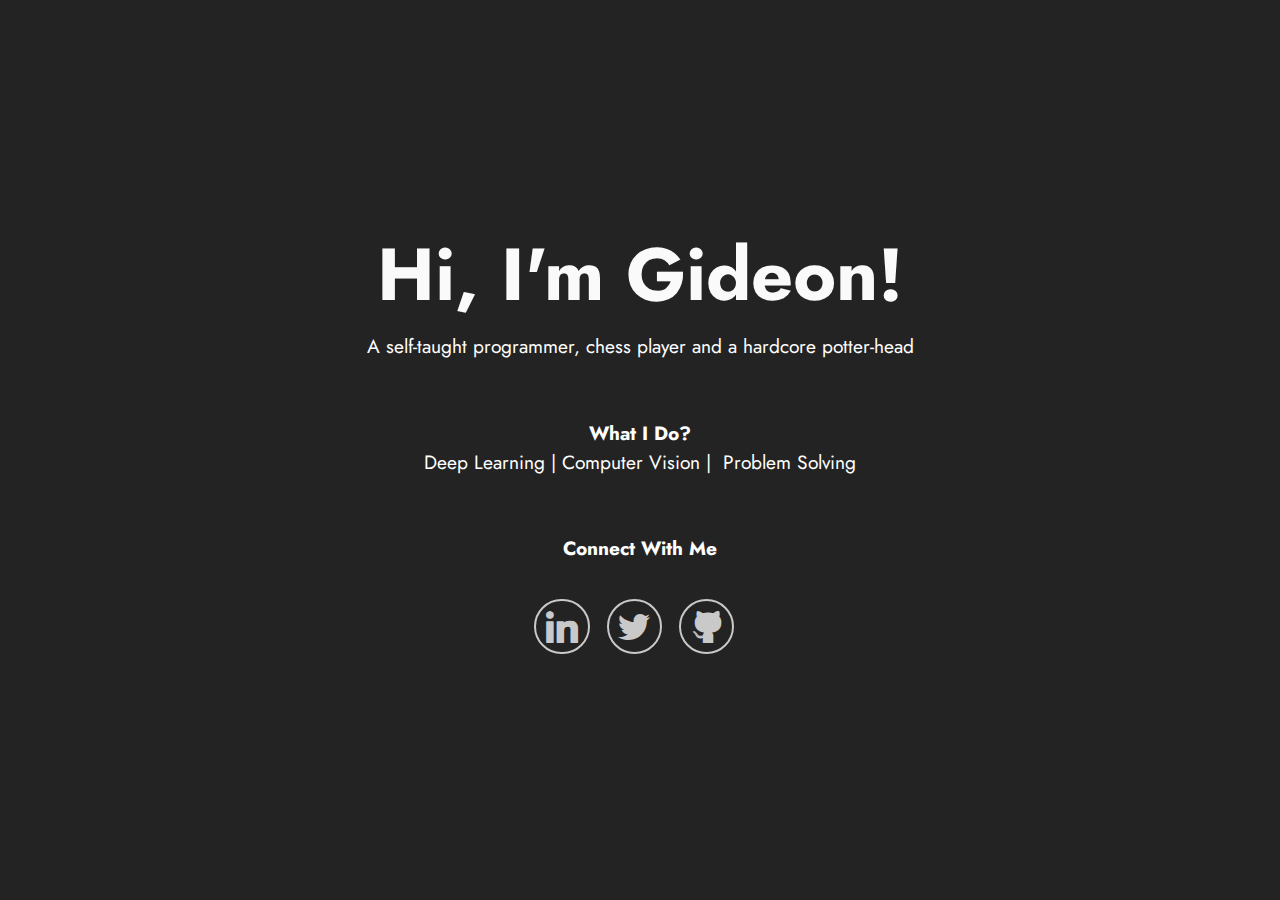
<file: index.html>
<!DOCTYPE html>
<html  >
<head>
  <!-- Just A Simple Website -->
  <meta charset="UTF-8">
  <meta http-equiv="X-UA-Compatible" content="IE=edge">
  <meta name="generator" content="Mobirise v5.6.6, mobirise.com">
  <meta name="twitter:card" content="summary_large_image"/>
  <meta name="twitter:image:src" content="">
  <meta property="og:image" content="">
  <meta name="twitter:title" content="Home">
  <meta name="viewport" content="width=device-width, initial-scale=1, minimum-scale=1">
  <link rel="shortcut icon" href="assets/images/logo5.png" type="image/x-icon">
  <meta name="description" content="">
  
  
  <title>Home</title>
  <link rel="stylesheet" href="assets/bootstrap/css/bootstrap.min.css">
  <link rel="stylesheet" href="assets/bootstrap/css/bootstrap-grid.min.css">
  <link rel="stylesheet" href="assets/bootstrap/css/bootstrap-reboot.min.css">
  <link rel="stylesheet" href="assets/socicon/css/styles.css">
  <link rel="stylesheet" href="assets/theme/css/style.css">
  <link rel="preload" href="https://fonts.googleapis.com/css?family=Jost:100,200,300,400,500,600,700,800,900,100i,200i,300i,400i,500i,600i,700i,800i,900i&display=swap" as="style" onload="this.onload=null;this.rel='stylesheet'">
  <noscript><link rel="stylesheet" href="https://fonts.googleapis.com/css?family=Jost:100,200,300,400,500,600,700,800,900,100i,200i,300i,400i,500i,600i,700i,800i,900i&display=swap"></noscript>
  <link rel="preload" as="style" href="assets/mobirise/css/mbr-additional.css"><link rel="stylesheet" href="assets/mobirise/css/mbr-additional.css" type="text/css">
  
  
  
  
</head>
<body>
  
  <section data-bs-version="5.1" class="header13 cid-t5IAnirLDT mbr-fullscreen" id="header13-k">

    

    
    

    <div class="align-center container">
        <div class="row justify-content-center">
            <div class="col-12 col-lg-10">
                <h1 class="mbr-section-title mbr-fonts-style mb-3 display-1"><strong>Hi, I'm Gideon!</strong></h1>
                
                <p class="mbr-text mbr-fonts-style mb-3 display-7">
                    A self-taught programmer, chess player and a hardcore potter-head<br><br><br><strong>What I Do?</strong><br>Deep Learning | Computer Vision |&nbsp; Problem Solving<br><br><br><strong>Connect With Me</strong></p>
                
                <div class="social-row display-7 mt-5">
                    <div class="soc-item">
                        <a href="https://linkedin.com/in/acromondx" target="_blank">
                            <span class="mbr-iconfont socicon-linkedin socicon"></span>
                        </a>
                    </div>
                    <div class="soc-item">
                        <a href="https://twitter.com/acromondx" target="_blank">
                            <span class="mbr-iconfont socicon-twitter socicon"></span>
                        </a>
                    </div>
                    <div class="soc-item">
                        <a href="https://github.com/acromondx" target="_blank">
                            <span class="mbr-iconfont socicon-github socicon"></span>
                        </a>
                    </div>
                    
                    
                </div>
            </div>
        </div>
    </div>
</section> <script src="assets/smoothscroll/smooth-scroll.js"></script>  
  
  
</body>
</html>
</file>
<file: assets/socicon/css/styles.css>
@charset "UTF-8";

@font-face {
  font-family: 'Socicon';
  src:  url('../fonts/socicon.eot');
  src:  url('../fonts/socicon.eot?#iefix') format('embedded-opentype'),
    url('../fonts/socicon.woff2') format('woff2'),
    url('../fonts/socicon.ttf') format('truetype'),
    url('../fonts/socicon.woff') format('woff'),
    url('../fonts/socicon.svg#socicon') format('svg');
  font-weight: normal;
  font-style: normal;
  font-display: swap;
}

[data-icon]:before {
  font-family: "socicon" !important;
  content: attr(data-icon);
  font-style: normal !important;
  font-weight: normal !important;
  font-variant: normal !important;
  text-transform: none !important;
  speak: none;
  line-height: 1;
  -webkit-font-smoothing: antialiased;
  -moz-osx-font-smoothing: grayscale;
}

[class^="socicon-"], [class*=" socicon-"] {
  /* use !important to prevent issues with browser extensions that change fonts */
  font-family: 'Socicon' !important;
  speak: none;
  font-style: normal;
  font-weight: normal;
  font-variant: normal;
  text-transform: none;
  line-height: 1;

  /* Better Font Rendering =========== */
  -webkit-font-smoothing: antialiased;
  -moz-osx-font-smoothing: grayscale;
}

.socicon-eitaa:before {
  content: "\e97c";
}
.socicon-soroush:before {
  content: "\e97d";
}
.socicon-bale:before {
  content: "\e97e";
}
.socicon-zazzle:before {
  content: "\e97b";
}
.socicon-society6:before {
  content: "\e97a";
}
.socicon-redbubble:before {
  content: "\e979";
}
.socicon-avvo:before {
  content: "\e978";
}
.socicon-stitcher:before {
  content: "\e977";
}
.socicon-googlehangouts:before {
  content: "\e974";
}
.socicon-dlive:before {
  content: "\e975";
}
.socicon-vsco:before {
  content: "\e976";
}
.socicon-flipboard:before {
  content: "\e973";
}
.socicon-ubuntu:before {
  content: "\e958";
}
.socicon-artstation:before {
  content: "\e959";
}
.socicon-invision:before {
  content: "\e95a";
}
.socicon-torial:before {
  content: "\e95b";
}
.socicon-collectorz:before {
  content: "\e95c";
}
.socicon-seenthis:before {
  content: "\e95d";
}
.socicon-googleplaymusic:before {
  content: "\e95e";
}
.socicon-debian:before {
  content: "\e95f";
}
.socicon-filmfreeway:before {
  content: "\e960";
}
.socicon-gnome:before {
  content: "\e961";
}
.socicon-itchio:before {
  content: "\e962";
}
.socicon-jamendo:before {
  content: "\e963";
}
.socicon-mix:before {
  content: "\e964";
}
.socicon-sharepoint:before {
  content: "\e965";
}
.socicon-tinder:before {
  content: "\e966";
}
.socicon-windguru:before {
  content: "\e967";
}
.socicon-cdbaby:before {
  content: "\e968";
}
.socicon-elementaryos:before {
  content: "\e969";
}
.socicon-stage32:before {
  content: "\e96a";
}
.socicon-tiktok:before {
  content: "\e96b";
}
.socicon-gitter:before {
  content: "\e96c";
}
.socicon-letterboxd:before {
  content: "\e96d";
}
.socicon-threema:before {
  content: "\e96e";
}
.socicon-splice:before {
  content: "\e96f";
}
.socicon-metapop:before {
  content: "\e970";
}
.socicon-naver:before {
  content: "\e971";
}
.socicon-remote:before {
  content: "\e972";
}
.socicon-internet:before {
  content: "\e957";
}
.socicon-moddb:before {
  content: "\e94b";
}
.socicon-indiedb:before {
  content: "\e94c";
}
.socicon-traxsource:before {
  content: "\e94d";
}
.socicon-gamefor:before {
  content: "\e94e";
}
.socicon-pixiv:before {
  content: "\e94f";
}
.socicon-myanimelist:before {
  content: "\e950";
}
.socicon-blackberry:before {
  content: "\e951";
}
.socicon-wickr:before {
  content: "\e952";
}
.socicon-spip:before {
  content: "\e953";
}
.socicon-napster:before {
  content: "\e954";
}
.socicon-beatport:before {
  content: "\e955";
}
.socicon-hackerone:before {
  content: "\e956";
}
.socicon-hackernews:before {
  content: "\e946";
}
.socicon-smashwords:before {
  content: "\e947";
}
.socicon-kobo:before {
  content: "\e948";
}
.socicon-bookbub:before {
  content: "\e949";
}
.socicon-mailru:before {
  content: "\e94a";
}
.socicon-gitlab:before {
  content: "\e945";
}
.socicon-instructables:before {
  content: "\e944";
}
.socicon-portfolio:before {
  content: "\e943";
}
.socicon-codered:before {
  content: "\e940";
}
.socicon-origin:before {
  content: "\e941";
}
.socicon-nextdoor:before {
  content: "\e942";
}
.socicon-udemy:before {
  content: "\e93f";
}
.socicon-livemaster:before {
  content: "\e93e";
}
.socicon-crunchbase:before {
  content: "\e93b";
}
.socicon-homefy:before {
  content: "\e93c";
}
.socicon-calendly:before {
  content: "\e93d";
}
.socicon-realtor:before {
  content: "\e90f";
}
.socicon-tidal:before {
  content: "\e910";
}
.socicon-qobuz:before {
  content: "\e911";
}
.socicon-natgeo:before {
  content: "\e912";
}
.socicon-mastodon:before {
  content: "\e913";
}
.socicon-unsplash:before {
  content: "\e914";
}
.socicon-homeadvisor:before {
  content: "\e915";
}
.socicon-angieslist:before {
  content: "\e916";
}
.socicon-codepen:before {
  content: "\e917";
}
.socicon-slack:before {
  content: "\e918";
}
.socicon-openaigym:before {
  content: "\e919";
}
.socicon-logmein:before {
  content: "\e91a";
}
.socicon-fiverr:before {
  content: "\e91b";
}
.socicon-gotomeeting:before {
  content: "\e91c";
}
.socicon-aliexpress:before {
  content: "\e91d";
}
.socicon-guru:before {
  content: "\e91e";
}
.socicon-appstore:before {
  content: "\e91f";
}
.socicon-homes:before {
  content: "\e920";
}
.socicon-zoom:before {
  content: "\e921";
}
.socicon-alibaba:before {
  content: "\e922";
}
.socicon-craigslist:before {
  content: "\e923";
}
.socicon-wix:before {
  content: "\e924";
}
.socicon-redfin:before {
  content: "\e925";
}
.socicon-googlecalendar:before {
  content: "\e926";
}
.socicon-shopify:before {
  content: "\e927";
}
.socicon-freelancer:before {
  content: "\e928";
}
.socicon-seedrs:before {
  content: "\e929";
}
.socicon-bing:before {
  content: "\e92a";
}
.socicon-doodle:before {
  content: "\e92b";
}
.socicon-bonanza:before {
  content: "\e92c";
}
.socicon-squarespace:before {
  content: "\e92d";
}
.socicon-toptal:before {
  content: "\e92e";
}
.socicon-gust:before {
  content: "\e92f";
}
.socicon-ask:before {
  content: "\e930";
}
.socicon-trulia:before {
  content: "\e931";
}
.socicon-loomly:before {
  content: "\e932";
}
.socicon-ghost:before {
  content: "\e933";
}
.socicon-upwork:before {
  content: "\e934";
}
.socicon-fundable:before {
  content: "\e935";
}
.socicon-booking:before {
  content: "\e936";
}
.socicon-googlemaps:before {
  content: "\e937";
}
.socicon-zillow:before {
  content: "\e938";
}
.socicon-niconico:before {
  content: "\e939";
}
.socicon-toneden:before {
  content: "\e93a";
}
.socicon-augment:before {
  content: "\e908";
}
.socicon-bitbucket:before {
  content: "\e909";
}
.socicon-fyuse:before {
  content: "\e90a";
}
.socicon-yt-gaming:before {
  content: "\e90b";
}
.socicon-sketchfab:before {
  content: "\e90c";
}
.socicon-mobcrush:before {
  content: "\e90d";
}
.socicon-microsoft:before {
  content: "\e90e";
}
.socicon-pandora:before {
  content: "\e907";
}
.socicon-messenger:before {
  content: "\e906";
}
.socicon-gamewisp:before {
  content: "\e905";
}
.socicon-bloglovin:before {
  content: "\e904";
}
.socicon-tunein:before {
  content: "\e903";
}
.socicon-gamejolt:before {
  content: "\e901";
}
.socicon-trello:before {
  content: "\e902";
}
.socicon-spreadshirt:before {
  content: "\e900";
}
.socicon-500px:before {
  content: "\e000";
}
.socicon-8tracks:before {
  content: "\e001";
}
.socicon-airbnb:before {
  content: "\e002";
}
.socicon-alliance:before {
  content: "\e003";
}
.socicon-amazon:before {
  content: "\e004";
}
.socicon-amplement:before {
  content: "\e005";
}
.socicon-android:before {
  content: "\e006";
}
.socicon-angellist:before {
  content: "\e007";
}
.socicon-apple:before {
  content: "\e008";
}
.socicon-appnet:before {
  content: "\e009";
}
.socicon-baidu:before {
  content: "\e00a";
}
.socicon-bandcamp:before {
  content: "\e00b";
}
.socicon-battlenet:before {
  content: "\e00c";
}
.socicon-mixer:before {
  content: "\e00d";
}
.socicon-bebee:before {
  content: "\e00e";
}
.socicon-bebo:before {
  content: "\e00f";
}
.socicon-behance:before {
  content: "\e010";
}
.socicon-blizzard:before {
  content: "\e011";
}
.socicon-blogger:before {
  content: "\e012";
}
.socicon-buffer:before {
  content: "\e013";
}
.socicon-chrome:before {
  content: "\e014";
}
.socicon-coderwall:before {
  content: "\e015";
}
.socicon-curse:before {
  content: "\e016";
}
.socicon-dailymotion:before {
  content: "\e017";
}
.socicon-deezer:before {
  content: "\e018";
}
.socicon-delicious:before {
  content: "\e019";
}
.socicon-deviantart:before {
  content: "\e01a";
}
.socicon-diablo:before {
  content: "\e01b";
}
.socicon-digg:before {
  content: "\e01c";
}
.socicon-discord:before {
  content: "\e01d";
}
.socicon-disqus:before {
  content: "\e01e";
}
.socicon-douban:before {
  content: "\e01f";
}
.socicon-draugiem:before {
  content: "\e020";
}
.socicon-dribbble:before {
  content: "\e021";
}
.socicon-drupal:before {
  content: "\e022";
}
.socicon-ebay:before {
  content: "\e023";
}
.socicon-ello:before {
  content: "\e024";
}
.socicon-endomodo:before {
  content: "\e025";
}
.socicon-envato:before {
  content: "\e026";
}
.socicon-etsy:before {
  content: "\e027";
}
.socicon-facebook:before {
  content: "\e028";
}
.socicon-feedburner:before {
  content: "\e029";
}
.socicon-filmweb:before {
  content: "\e02a";
}
.socicon-firefox:before {
  content: "\e02b";
}
.socicon-flattr:before {
  content: "\e02c";
}
.socicon-flickr:before {
  content: "\e02d";
}
.socicon-formulr:before {
  content: "\e02e";
}
.socicon-forrst:before {
  content: "\e02f";
}
.socicon-foursquare:before {
  content: "\e030";
}
.socicon-friendfeed:before {
  content: "\e031";
}
.socicon-github:before {
  content: "\e032";
}
.socicon-goodreads:before {
  content: "\e033";
}
.socicon-google:before {
  content: "\e034";
}
.socicon-googlescholar:before {
  content: "\e035";
}
.socicon-googlegroups:before {
  content: "\e036";
}
.socicon-googlephotos:before {
  content: "\e037";
}
.socicon-googleplus:before {
  content: "\e038";
}
.socicon-grooveshark:before {
  content: "\e039";
}
.socicon-hackerrank:before {
  content: "\e03a";
}
.socicon-hearthstone:before {
  content: "\e03b";
}
.socicon-hellocoton:before {
  content: "\e03c";
}
.socicon-heroes:before {
  content: "\e03d";
}
.socicon-smashcast:before {
  content: "\e03e";
}
.socicon-horde:before {
  content: "\e03f";
}
.socicon-houzz:before {
  content: "\e040";
}
.socicon-icq:before {
  content: "\e041";
}
.socicon-identica:before {
  content: "\e042";
}
.socicon-imdb:before {
  content: "\e043";
}
.socicon-instagram:before {
  content: "\e044";
}
.socicon-issuu:before {
  content: "\e045";
}
.socicon-istock:before {
  content: "\e046";
}
.socicon-itunes:before {
  content: "\e047";
}
.socicon-keybase:before {
  content: "\e048";
}
.socicon-lanyrd:before {
  content: "\e049";
}
.socicon-lastfm:before {
  content: "\e04a";
}
.socicon-line:before {
  content: "\e04b";
}
.socicon-linkedin:before {
  content: "\e04c";
}
.socicon-livejournal:before {
  content: "\e04d";
}
.socicon-lyft:before {
  content: "\e04e";
}
.socicon-macos:before {
  content: "\e04f";
}
.socicon-mail:before {
  content: "\e050";
}
.socicon-medium:before {
  content: "\e051";
}
.socicon-meetup:before {
  content: "\e052";
}
.socicon-mixcloud:before {
  content: "\e053";
}
.socicon-modelmayhem:before {
  content: "\e054";
}
.socicon-mumble:before {
  content: "\e055";
}
.socicon-myspace:before {
  content: "\e056";
}
.socicon-newsvine:before {
  content: "\e057";
}
.socicon-nintendo:before {
  content: "\e058";
}
.socicon-npm:before {
  content: "\e059";
}
.socicon-odnoklassniki:before {
  content: "\e05a";
}
.socicon-openid:before {
  content: "\e05b";
}
.socicon-opera:before {
  content: "\e05c";
}
.socicon-outlook:before {
  content: "\e05d";
}
.socicon-overwatch:before {
  content: "\e05e";
}
.socicon-patreon:before {
  content: "\e05f";
}
.socicon-paypal:before {
  content: "\e060";
}
.socicon-periscope:before {
  content: "\e061";
}
.socicon-persona:before {
  content: "\e062";
}
.socicon-pinterest:before {
  content: "\e063";
}
.socicon-play:before {
  content: "\e064";
}
.socicon-player:before {
  content: "\e065";
}
.socicon-playstation:before {
  content: "\e066";
}
.socicon-pocket:before {
  content: "\e067";
}
.socicon-qq:before {
  content: "\e068";
}
.socicon-quora:before {
  content: "\e069";
}
.socicon-raidcall:before {
  content: "\e06a";
}
.socicon-ravelry:before {
  content: "\e06b";
}
.socicon-reddit:before {
  content: "\e06c";
}
.socicon-renren:before {
  content: "\e06d";
}
.socicon-researchgate:before {
  content: "\e06e";
}
.socicon-residentadvisor:before {
  content: "\e06f";
}
.socicon-reverbnation:before {
  content: "\e070";
}
.socicon-rss:before {
  content: "\e071";
}
.socicon-sharethis:before {
  content: "\e072";
}
.socicon-skype:before {
  content: "\e073";
}
.socicon-slideshare:before {
  content: "\e074";
}
.socicon-smugmug:before {
  content: "\e075";
}
.socicon-snapchat:before {
  content: "\e076";
}
.socicon-songkick:before {
  content: "\e077";
}
.socicon-soundcloud:before {
  content: "\e078";
}
.socicon-spotify:before {
  content: "\e079";
}
.socicon-stackexchange:before {
  content: "\e07a";
}
.socicon-stackoverflow:before {
  content: "\e07b";
}
.socicon-starcraft:before {
  content: "\e07c";
}
.socicon-stayfriends:before {
  content: "\e07d";
}
.socicon-steam:before {
  content: "\e07e";
}
.socicon-storehouse:before {
  content: "\e07f";
}
.socicon-strava:before {
  content: "\e080";
}
.socicon-streamjar:before {
  content: "\e081";
}
.socicon-stumbleupon:before {
  content: "\e082";
}
.socicon-swarm:before {
  content: "\e083";
}
.socicon-teamspeak:before {
  content: "\e084";
}
.socicon-teamviewer:before {
  content: "\e085";
}
.socicon-technorati:before {
  content: "\e086";
}
.socicon-telegram:before {
  content: "\e087";
}
.socicon-tripadvisor:before {
  content: "\e088";
}
.socicon-tripit:before {
  content: "\e089";
}
.socicon-triplej:before {
  content: "\e08a";
}
.socicon-tumblr:before {
  content: "\e08b";
}
.socicon-twitch:before {
  content: "\e08c";
}
.socicon-twitter:before {
  content: "\e08d";
}
.socicon-uber:before {
  content: "\e08e";
}
.socicon-ventrilo:before {
  content: "\e08f";
}
.socicon-viadeo:before {
  content: "\e090";
}
.socicon-viber:before {
  content: "\e091";
}
.socicon-viewbug:before {
  content: "\e092";
}
.socicon-vimeo:before {
  content: "\e093";
}
.socicon-vine:before {
  content: "\e094";
}
.socicon-vkontakte:before {
  content: "\e095";
}
.socicon-warcraft:before {
  content: "\e096";
}
.socicon-wechat:before {
  content: "\e097";
}
.socicon-weibo:before {
  content: "\e098";
}
.socicon-whatsapp:before {
  content: "\e099";
}
.socicon-wikipedia:before {
  content: "\e09a";
}
.socicon-windows:before {
  content: "\e09b";
}
.socicon-wordpress:before {
  content: "\e09c";
}
.socicon-wykop:before {
  content: "\e09d";
}
.socicon-xbox:before {
  content: "\e09e";
}
.socicon-xing:before {
  content: "\e09f";
}
.socicon-yahoo:before {
  content: "\e0a0";
}
.socicon-yammer:before {
  content: "\e0a1";
}
.socicon-yandex:before {
  content: "\e0a2";
}
.socicon-yelp:before {
  content: "\e0a3";
}
.socicon-younow:before {
  content: "\e0a4";
}
.socicon-youtube:before {
  content: "\e0a5";
}
.socicon-zapier:before {
  content: "\e0a6";
}
.socicon-zerply:before {
  content: "\e0a7";
}
.socicon-zomato:before {
  content: "\e0a8";
}
.socicon-zynga:before {
  content: "\e0a9";
}
</file>
<file: assets/theme/css/style.css>
@charset "UTF-8";
section {
  background-color: #ffffff;
}

body {
  font-style: normal;
  line-height: 1.5;
  font-weight: 400;
  color: #232323;
  position: relative;
}

button {
  background-color: transparent;
  border-color: transparent;
}

section,
.container,
.container-fluid {
  position: relative;
  word-wrap: break-word;
}

a.mbr-iconfont:hover {
  text-decoration: none;
}

.article .lead p,
.article .lead ul,
.article .lead ol,
.article .lead pre,
.article .lead blockquote {
  margin-bottom: 0;
}

a {
  font-style: normal;
  font-weight: 400;
  cursor: pointer;
}
a, a:hover {
  text-decoration: none;
}

.mbr-section-title {
  font-style: normal;
  line-height: 1.3;
}

.mbr-section-subtitle {
  line-height: 1.3;
}

.mbr-text {
  font-style: normal;
  line-height: 1.7;
}

h1,
h2,
h3,
h4,
h5,
h6,
.display-1,
.display-2,
.display-4,
.display-5,
.display-7,
span,
p,
a {
  line-height: 1;
  word-break: break-word;
  word-wrap: break-word;
  font-weight: 400;
}

b,
strong {
  font-weight: bold;
}

input:-webkit-autofill, input:-webkit-autofill:hover, input:-webkit-autofill:focus, input:-webkit-autofill:active {
  transition-delay: 9999s;
  -webkit-transition-property: background-color, color;
  transition-property: background-color, color;
}

textarea[type=hidden] {
  display: none;
}

section {
  background-position: 50% 50%;
  background-repeat: no-repeat;
  background-size: cover;
}
section .mbr-background-video,
section .mbr-background-video-preview {
  position: absolute;
  bottom: 0;
  left: 0;
  right: 0;
  top: 0;
}

.hidden {
  visibility: hidden;
}

.mbr-z-index20 {
  z-index: 20;
}

/*! Base colors */
.mbr-white {
  color: #ffffff;
}

.mbr-black {
  color: #111111;
}

.mbr-bg-white {
  background-color: #ffffff;
}

.mbr-bg-black {
  background-color: #000000;
}

/*! Text-aligns */
.align-left {
  text-align: left;
}

.align-center {
  text-align: center;
}

.align-right {
  text-align: right;
}

/*! Font-weight  */
.mbr-light {
  font-weight: 300;
}

.mbr-regular {
  font-weight: 400;
}

.mbr-semibold {
  font-weight: 500;
}

.mbr-bold {
  font-weight: 700;
}

/*! Media  */
.media-content {
  flex-basis: 100%;
}

.media-container-row {
  display: flex;
  flex-direction: row;
  flex-wrap: wrap;
  justify-content: center;
  align-content: center;
  align-items: start;
}
.media-container-row .media-size-item {
  width: 400px;
}

.media-container-column {
  display: flex;
  flex-direction: column;
  flex-wrap: wrap;
  justify-content: center;
  align-content: center;
  align-items: stretch;
}
.media-container-column > * {
  width: 100%;
}

@media (min-width: 992px) {
  .media-container-row {
    flex-wrap: nowrap;
  }
}
figure {
  margin-bottom: 0;
  overflow: hidden;
}

figure[mbr-media-size] {
  transition: width 0.1s;
}

img,
iframe {
  display: block;
  width: 100%;
}

.card {
  background-color: transparent;
  border: none;
}

.card-box {
  width: 100%;
}

.card-img {
  text-align: center;
  flex-shrink: 0;
  -webkit-flex-shrink: 0;
}

.media {
  max-width: 100%;
  margin: 0 auto;
}

.mbr-figure {
  align-self: center;
}

.media-container > div {
  max-width: 100%;
}

.mbr-figure img,
.card-img img {
  width: 100%;
}

@media (max-width: 991px) {
  .media-size-item {
    width: auto !important;
  }

  .media {
    width: auto;
  }

  .mbr-figure {
    width: 100% !important;
  }
}
/*! Buttons */
.mbr-section-btn {
  margin-left: -0.6rem;
  margin-right: -0.6rem;
  font-size: 0;
}

.btn {
  font-weight: 600;
  border-width: 1px;
  font-style: normal;
  margin: 0.6rem 0.6rem;
  white-space: normal;
  transition: all 0.2s ease-in-out;
  display: inline-flex;
  align-items: center;
  justify-content: center;
  word-break: break-word;
}

.btn-sm {
  font-weight: 600;
  letter-spacing: 0px;
  transition: all 0.3s ease-in-out;
}

.btn-md {
  font-weight: 600;
  letter-spacing: 0px;
  transition: all 0.3s ease-in-out;
}

.btn-lg {
  font-weight: 600;
  letter-spacing: 0px;
  transition: all 0.3s ease-in-out;
}

.btn-form {
  margin: 0;
}
.btn-form:hover {
  cursor: pointer;
}

nav .mbr-section-btn {
  margin-left: 0rem;
  margin-right: 0rem;
}

/*! Btn icon margin */
.btn .mbr-iconfont,
.btn.btn-sm .mbr-iconfont {
  order: 1;
  cursor: pointer;
  margin-left: 0.5rem;
  vertical-align: sub;
}

.btn.btn-md .mbr-iconfont,
.btn.btn-md .mbr-iconfont {
  margin-left: 0.8rem;
}

.mbr-regular {
  font-weight: 400;
}

.mbr-semibold {
  font-weight: 500;
}

.mbr-bold {
  font-weight: 700;
}

[type=submit] {
  -webkit-appearance: none;
}

/*! Full-screen */
.mbr-fullscreen .mbr-overlay {
  min-height: 100vh;
}

.mbr-fullscreen {
  display: flex;
  display: -moz-flex;
  display: -ms-flex;
  display: -o-flex;
  align-items: center;
  min-height: 100vh;
  padding-top: 3rem;
  padding-bottom: 3rem;
}

/*! Map */
.map {
  height: 25rem;
  position: relative;
}
.map iframe {
  width: 100%;
  height: 100%;
}

/*! Scroll to top arrow */
.mbr-arrow-up {
  bottom: 25px;
  right: 90px;
  position: fixed;
  text-align: right;
  z-index: 5000;
  color: #ffffff;
  font-size: 22px;
}

.mbr-arrow-up a {
  background: rgba(0, 0, 0, 0.2);
  border-radius: 50%;
  color: #fff;
  display: inline-block;
  height: 60px;
  width: 60px;
  border: 2px solid #fff;
  outline-style: none !important;
  position: relative;
  text-decoration: none;
  transition: all 0.3s ease-in-out;
  cursor: pointer;
  text-align: center;
}
.mbr-arrow-up a:hover {
  background-color: rgba(0, 0, 0, 0.4);
}
.mbr-arrow-up a i {
  line-height: 60px;
}

.mbr-arrow-up-icon {
  display: block;
  color: #fff;
}

.mbr-arrow-up-icon::before {
  content: "›";
  display: inline-block;
  font-family: serif;
  font-size: 22px;
  line-height: 1;
  font-style: normal;
  position: relative;
  top: 6px;
  left: -4px;
  transform: rotate(-90deg);
}

/*! Arrow Down */
.mbr-arrow {
  position: absolute;
  bottom: 45px;
  left: 50%;
  width: 60px;
  height: 60px;
  cursor: pointer;
  background-color: rgba(80, 80, 80, 0.5);
  border-radius: 50%;
  transform: translateX(-50%);
}
@media (max-width: 767px) {
  .mbr-arrow {
    display: none;
  }
}
.mbr-arrow > a {
  display: inline-block;
  text-decoration: none;
  outline-style: none;
  -webkit-animation: arrowdown 1.7s ease-in-out infinite;
          animation: arrowdown 1.7s ease-in-out infinite;
  color: #ffffff;
}
.mbr-arrow > a > i {
  position: absolute;
  top: -2px;
  left: 15px;
  font-size: 2rem;
}

#scrollToTop a i::before {
  content: "";
  position: absolute;
  display: block;
  border-bottom: 2.5px solid #fff;
  border-left: 2.5px solid #fff;
  width: 27.8%;
  height: 27.8%;
  left: 50%;
  top: 51%;
  transform: translateY(-30%) translateX(-50%) rotate(135deg);
}

@keyframes arrowdown {
  0% {
    transform: translateY(0px);
  }
  50% {
    transform: translateY(-5px);
  }
  100% {
    transform: translateY(0px);
  }
}
@-webkit-keyframes arrowdown {
  0% {
    transform: translateY(0px);
  }
  50% {
    transform: translateY(-5px);
  }
  100% {
    transform: translateY(0px);
  }
}
@media (max-width: 500px) {
  .mbr-arrow-up {
    left: 0;
    right: 0;
    text-align: center;
  }
}
/*Gradients animation*/
@keyframes gradient-animation {
  from {
    background-position: 0% 100%;
    -webkit-animation-timing-function: ease-in-out;
            animation-timing-function: ease-in-out;
  }
  to {
    background-position: 100% 0%;
    -webkit-animation-timing-function: ease-in-out;
            animation-timing-function: ease-in-out;
  }
}
@-webkit-keyframes gradient-animation {
  from {
    background-position: 0% 100%;
    -webkit-animation-timing-function: ease-in-out;
            animation-timing-function: ease-in-out;
  }
  to {
    background-position: 100% 0%;
    -webkit-animation-timing-function: ease-in-out;
            animation-timing-function: ease-in-out;
  }
}
.bg-gradient {
  background-size: 200% 200%;
  animation: gradient-animation 5s infinite alternate;
  -webkit-animation: gradient-animation 5s infinite alternate;
}

.menu .navbar-brand {
  display: -webkit-flex;
}
.menu .navbar-brand span {
  display: flex;
  display: -webkit-flex;
}
.menu .navbar-brand .navbar-caption-wrap {
  display: -webkit-flex;
}
.menu .navbar-brand .navbar-logo img {
  display: -webkit-flex;
  width: auto;
}
@media (min-width: 768px) and (max-width: 991px) {
  .menu .navbar-toggleable-sm .navbar-nav {
    display: -ms-flexbox;
  }
}
@media (max-width: 991px) {
  .menu .navbar-collapse {
    max-height: 93.5vh;
  }
  .menu .navbar-collapse.show {
    overflow: auto;
  }
}
@media (min-width: 992px) {
  .menu .navbar-nav.nav-dropdown {
    display: -webkit-flex;
  }
  .menu .navbar-toggleable-sm .navbar-collapse {
    display: -webkit-flex !important;
  }
  .menu .collapsed .navbar-collapse {
    max-height: 93.5vh;
  }
  .menu .collapsed .navbar-collapse.show {
    overflow: auto;
  }
}
@media (max-width: 767px) {
  .menu .navbar-collapse {
    max-height: 80vh;
  }
}

.nav-link .mbr-iconfont {
  margin-right: 0.5rem;
}

.navbar {
  display: -webkit-flex;
  -webkit-flex-wrap: wrap;
  -webkit-align-items: center;
  -webkit-justify-content: space-between;
}

.navbar-collapse {
  -webkit-flex-basis: 100%;
  -webkit-flex-grow: 1;
  -webkit-align-items: center;
}

.nav-dropdown .link {
  padding: 0.667em 1.667em !important;
  margin: 0 !important;
}

.nav {
  display: -webkit-flex;
  -webkit-flex-wrap: wrap;
}

.row {
  display: -webkit-flex;
  -webkit-flex-wrap: wrap;
}

.justify-content-center {
  -webkit-justify-content: center;
}

.form-inline {
  display: -webkit-flex;
}

.card-wrapper {
  -webkit-flex: 1;
}

.carousel-control {
  z-index: 10;
  display: -webkit-flex;
}

.carousel-controls {
  display: -webkit-flex;
}

.media {
  display: -webkit-flex;
}

.form-group:focus {
  outline: none;
}

.jq-selectbox__select {
  padding: 7px 0;
  position: relative;
}

.jq-selectbox__dropdown {
  overflow: hidden;
  border-radius: 10px;
  position: absolute;
  top: 100%;
  left: 0 !important;
  width: 100% !important;
}

.jq-selectbox__trigger-arrow {
  right: 0;
  transform: translateY(-50%);
}

.jq-selectbox li {
  padding: 1.07em 0.5em;
}

input[type=range] {
  padding-left: 0 !important;
  padding-right: 0 !important;
}

.modal-dialog,
.modal-content {
  height: 100%;
}

.modal-dialog .carousel-inner {
  height: calc(100vh - 1.75rem);
}
@media (max-width: 575px) {
  .modal-dialog .carousel-inner {
    height: calc(100vh - 1rem);
  }
}

.carousel-item {
  text-align: center;
}

.carousel-item img {
  margin: auto;
}

.navbar-toggler {
  align-self: flex-start;
  padding: 0.25rem 0.75rem;
  font-size: 1.25rem;
  line-height: 1;
  background: transparent;
  border: 1px solid transparent;
  border-radius: 0.25rem;
}

.navbar-toggler:focus,
.navbar-toggler:hover {
  text-decoration: none;
  box-shadow: none;
}

.navbar-toggler-icon {
  display: inline-block;
  width: 1.5em;
  height: 1.5em;
  vertical-align: middle;
  content: "";
  background: no-repeat center center;
  background-size: 100% 100%;
}

.navbar-toggler-left {
  position: absolute;
  left: 1rem;
}

.navbar-toggler-right {
  position: absolute;
  right: 1rem;
}

.card-img {
  width: auto;
}

.menu .navbar.collapsed:not(.beta-menu) {
  flex-direction: column;
}

.carousel-item.active,
.carousel-item-next,
.carousel-item-prev {
  display: flex;
}

.note-air-layout .dropup .dropdown-menu,
.note-air-layout .navbar-fixed-bottom .dropdown .dropdown-menu {
  bottom: initial !important;
}

html,
body {
  height: auto;
  min-height: 100vh;
}

.dropup .dropdown-toggle::after {
  display: none;
}

.form-asterisk {
  font-family: initial;
  position: absolute;
  top: -2px;
  font-weight: normal;
}

.form-control-label {
  position: relative;
  cursor: pointer;
  margin-bottom: 0.357em;
  padding: 0;
}

.alert {
  color: #ffffff;
  border-radius: 0;
  border: 0;
  font-size: 1.1rem;
  line-height: 1.5;
  margin-bottom: 1.875rem;
  padding: 1.25rem;
  position: relative;
  text-align: center;
}
.alert.alert-form::after {
  background-color: inherit;
  bottom: -7px;
  content: "";
  display: block;
  height: 14px;
  left: 50%;
  margin-left: -7px;
  position: absolute;
  transform: rotate(45deg);
  width: 14px;
}

.form-control {
  background-color: #ffffff;
  background-clip: border-box;
  color: #232323;
  line-height: 1rem !important;
  height: auto;
  padding: 0.6rem 1.2rem;
  transition: border-color 0.25s ease 0s;
  border: 1px solid transparent !important;
  border-radius: 4px;
  box-shadow: rgba(0, 0, 0, 0.07) 0px 1px 1px 0px, rgba(0, 0, 0, 0.07) 0px 1px 3px 0px, rgba(0, 0, 0, 0.03) 0px 0px 0px 1px;
}
.form-active .form-control:invalid {
  border-color: red;
}

form .row {
  margin-left: -0.6rem;
  margin-right: -0.6rem;
}
form .row [class*=col] {
  padding-left: 0.6rem;
  padding-right: 0.6rem;
}

form .mbr-section-btn {
  margin: 0;
  padding-left: 0.6rem;
  padding-right: 0.6rem;
}

form .btn {
  display: flex;
  padding: 0.6rem 1.2rem;
  margin: 0;
}

form .form-check-input {
  margin-top: 0.5;
}

textarea.form-control {
  line-height: 1.5rem !important;
}

.form-group {
  margin-bottom: 1.2rem;
}

.form-control,
form .btn {
  min-height: 48px;
}

.gdpr-block label span.textGDPR input[name=gdpr] {
  top: 7px;
}

.form-control:focus {
  box-shadow: none;
}

:focus {
  outline: none;
}

.mbr-overlay {
  background-color: #000;
  bottom: 0;
  left: 0;
  opacity: 0.5;
  position: absolute;
  right: 0;
  top: 0;
  z-index: 0;
  pointer-events: none;
}

blockquote {
  font-style: italic;
  padding: 3rem;
  font-size: 1.09rem;
  position: relative;
  border-left: 3px solid;
}

ul,
ol,
pre,
blockquote {
  margin-bottom: 2.3125rem;
}

.mt-4 {
  margin-top: 2rem !important;
}

.mb-4 {
  margin-bottom: 2rem !important;
}

@media (min-width: 992px) {
  .container {
    padding-left: 16px;
    padding-right: 16px;
  }

  .row {
    margin-left: -16px;
    margin-right: -16px;
  }
  .row > [class*=col] {
    padding-left: 16px;
    padding-right: 16px;
  }
}
@media (min-width: 768px) {
  .container-fluid {
    padding-left: 32px;
    padding-right: 32px;
  }
}
@media (min-width: 768px) and (max-width: 991px) {
  .mbr-container {
    padding-left: 32px;
    padding-right: 32px;
  }
}
@media (max-width: 767px) {
  .mbr-container {
    padding-left: 16px;
    padding-right: 16px;
  }
}
.card-wrapper,
.item-wrapper {
  overflow: hidden;
}

.app-video-wrapper > img {
  opacity: 1;
}

.item {
  position: relative;
}

.dropdown-menu .dropdown-menu {
  left: 100%;
}

.dropdown-item + .dropdown-menu {
  display: none;
}

.dropdown-item:hover + .dropdown-menu,
.dropdown-menu:hover {
  display: block;
}

@media (min-aspect-ratio: 16/9) {
  .mbr-video-foreground {
    height: 300% !important;
    top: -100% !important;
  }
}
@media (max-aspect-ratio: 16/9) {
  .mbr-video-foreground {
    width: 300% !important;
    left: -100% !important;
  }
}.engine {
	position: absolute;
	text-indent: -2400px;
	text-align: center;
	padding: 0;
	top: 0;
	left: -2400px;
}
</file>
<file: assets/mobirise/css/mbr-additional.css>
body {
  font-family: Jost;
}
.display-1 {
  font-family: 'Jost', sans-serif;
  font-size: 4.6rem;
  line-height: 1.1;
}
.display-1 > .mbr-iconfont {
  font-size: 5.75rem;
}
.display-2 {
  font-family: 'Jost', sans-serif;
  font-size: 3rem;
  line-height: 1.1;
}
.display-2 > .mbr-iconfont {
  font-size: 3.75rem;
}
.display-4 {
  font-family: 'Jost', sans-serif;
  font-size: 1.1rem;
  line-height: 1.5;
}
.display-4 > .mbr-iconfont {
  font-size: 1.375rem;
}
.display-5 {
  font-family: 'Jost', sans-serif;
  font-size: 2.2rem;
  line-height: 1.5;
}
.display-5 > .mbr-iconfont {
  font-size: 2.75rem;
}
.display-7 {
  font-family: 'Jost', sans-serif;
  font-size: 1.2rem;
  line-height: 1.5;
}
.display-7 > .mbr-iconfont {
  font-size: 1.5rem;
}
/* ---- Fluid typography for mobile devices ---- */
/* 1.4 - font scale ratio ( bootstrap == 1.42857 ) */
/* 100vw - current viewport width */
/* (48 - 20)  48 == 48rem == 768px, 20 == 20rem == 320px(minimal supported viewport) */
/* 0.65 - min scale variable, may vary */
@media (max-width: 992px) {
  .display-1 {
    font-size: 3.68rem;
  }
}
@media (max-width: 768px) {
  .display-1 {
    font-size: 3.22rem;
    font-size: calc( 2.26rem + (4.6 - 2.26) * ((100vw - 20rem) / (48 - 20)));
    line-height: calc( 1.1 * (2.26rem + (4.6 - 2.26) * ((100vw - 20rem) / (48 - 20))));
  }
  .display-2 {
    font-size: 2.4rem;
    font-size: calc( 1.7rem + (3 - 1.7) * ((100vw - 20rem) / (48 - 20)));
    line-height: calc( 1.3 * (1.7rem + (3 - 1.7) * ((100vw - 20rem) / (48 - 20))));
  }
  .display-4 {
    font-size: 0.88rem;
    font-size: calc( 1.0350000000000001rem + (1.1 - 1.0350000000000001) * ((100vw - 20rem) / (48 - 20)));
    line-height: calc( 1.4 * (1.0350000000000001rem + (1.1 - 1.0350000000000001) * ((100vw - 20rem) / (48 - 20))));
  }
  .display-5 {
    font-size: 1.76rem;
    font-size: calc( 1.42rem + (2.2 - 1.42) * ((100vw - 20rem) / (48 - 20)));
    line-height: calc( 1.4 * (1.42rem + (2.2 - 1.42) * ((100vw - 20rem) / (48 - 20))));
  }
  .display-7 {
    font-size: 0.96rem;
    font-size: calc( 1.07rem + (1.2 - 1.07) * ((100vw - 20rem) / (48 - 20)));
    line-height: calc( 1.4 * (1.07rem + (1.2 - 1.07) * ((100vw - 20rem) / (48 - 20))));
  }
}
/* Buttons */
.btn {
  padding: 0.6rem 1.2rem;
  border-radius: 4px;
}
.btn-sm {
  padding: 0.6rem 1.2rem;
  border-radius: 4px;
}
.btn-md {
  padding: 0.6rem 1.2rem;
  border-radius: 4px;
}
.btn-lg {
  padding: 1rem 2.6rem;
  border-radius: 4px;
}
.bg-primary {
  background-color: #6592e6 !important;
}
.bg-success {
  background-color: #40b0bf !important;
}
.bg-info {
  background-color: #47b5ed !important;
}
.bg-warning {
  background-color: #ffe161 !important;
}
.bg-danger {
  background-color: #ff9966 !important;
}
.btn-primary,
.btn-primary:active {
  background-color: #6592e6 !important;
  border-color: #6592e6 !important;
  color: #ffffff !important;
  box-shadow: 0 2px 2px 0 rgba(0, 0, 0, 0.2);
}
.btn-primary:hover,
.btn-primary:focus,
.btn-primary.focus,
.btn-primary.active {
  color: #ffffff !important;
  background-color: #2260d2 !important;
  border-color: #2260d2 !important;
  box-shadow: 0 2px 5px 0 rgba(0, 0, 0, 0.2);
}
.btn-primary.disabled,
.btn-primary:disabled {
  color: #ffffff !important;
  background-color: #2260d2 !important;
  border-color: #2260d2 !important;
}
.btn-secondary,
.btn-secondary:active {
  background-color: #ff6666 !important;
  border-color: #ff6666 !important;
  color: #ffffff !important;
  box-shadow: 0 2px 2px 0 rgba(0, 0, 0, 0.2);
}
.btn-secondary:hover,
.btn-secondary:focus,
.btn-secondary.focus,
.btn-secondary.active {
  color: #ffffff !important;
  background-color: #ff0f0f !important;
  border-color: #ff0f0f !important;
  box-shadow: 0 2px 5px 0 rgba(0, 0, 0, 0.2);
}
.btn-secondary.disabled,
.btn-secondary:disabled {
  color: #ffffff !important;
  background-color: #ff0f0f !important;
  border-color: #ff0f0f !important;
}
.btn-info,
.btn-info:active {
  background-color: #47b5ed !important;
  border-color: #47b5ed !important;
  color: #ffffff !important;
  box-shadow: 0 2px 2px 0 rgba(0, 0, 0, 0.2);
}
.btn-info:hover,
.btn-info:focus,
.btn-info.focus,
.btn-info.active {
  color: #ffffff !important;
  background-color: #148cca !important;
  border-color: #148cca !important;
  box-shadow: 0 2px 5px 0 rgba(0, 0, 0, 0.2);
}
.btn-info.disabled,
.btn-info:disabled {
  color: #ffffff !important;
  background-color: #148cca !important;
  border-color: #148cca !important;
}
.btn-success,
.btn-success:active {
  background-color: #40b0bf !important;
  border-color: #40b0bf !important;
  color: #ffffff !important;
  box-shadow: 0 2px 2px 0 rgba(0, 0, 0, 0.2);
}
.btn-success:hover,
.btn-success:focus,
.btn-success.focus,
.btn-success.active {
  color: #ffffff !important;
  background-color: #2a747e !important;
  border-color: #2a747e !important;
  box-shadow: 0 2px 5px 0 rgba(0, 0, 0, 0.2);
}
.btn-success.disabled,
.btn-success:disabled {
  color: #ffffff !important;
  background-color: #2a747e !important;
  border-color: #2a747e !important;
}
.btn-warning,
.btn-warning:active {
  background-color: #ffe161 !important;
  border-color: #ffe161 !important;
  color: #614f00 !important;
  box-shadow: 0 2px 2px 0 rgba(0, 0, 0, 0.2);
}
.btn-warning:hover,
.btn-warning:focus,
.btn-warning.focus,
.btn-warning.active {
  color: #0a0800 !important;
  background-color: #ffd10a !important;
  border-color: #ffd10a !important;
  box-shadow: 0 2px 5px 0 rgba(0, 0, 0, 0.2);
}
.btn-warning.disabled,
.btn-warning:disabled {
  color: #614f00 !important;
  background-color: #ffd10a !important;
  border-color: #ffd10a !important;
}
.btn-danger,
.btn-danger:active {
  background-color: #ff9966 !important;
  border-color: #ff9966 !important;
  color: #ffffff !important;
  box-shadow: 0 2px 2px 0 rgba(0, 0, 0, 0.2);
}
.btn-danger:hover,
.btn-danger:focus,
.btn-danger.focus,
.btn-danger.active {
  color: #ffffff !important;
  background-color: #ff5f0f !important;
  border-color: #ff5f0f !important;
  box-shadow: 0 2px 5px 0 rgba(0, 0, 0, 0.2);
}
.btn-danger.disabled,
.btn-danger:disabled {
  color: #ffffff !important;
  background-color: #ff5f0f !important;
  border-color: #ff5f0f !important;
}
.btn-white,
.btn-white:active {
  background-color: #fafafa !important;
  border-color: #fafafa !important;
  color: #7a7a7a !important;
  box-shadow: 0 2px 2px 0 rgba(0, 0, 0, 0.2);
}
.btn-white:hover,
.btn-white:focus,
.btn-white.focus,
.btn-white.active {
  color: #4f4f4f !important;
  background-color: #cfcfcf !important;
  border-color: #cfcfcf !important;
  box-shadow: 0 2px 5px 0 rgba(0, 0, 0, 0.2);
}
.btn-white.disabled,
.btn-white:disabled {
  color: #7a7a7a !important;
  background-color: #cfcfcf !important;
  border-color: #cfcfcf !important;
}
.btn-black,
.btn-black:active {
  background-color: #232323 !important;
  border-color: #232323 !important;
  color: #ffffff !important;
  box-shadow: 0 2px 2px 0 rgba(0, 0, 0, 0.2);
}
.btn-black:hover,
.btn-black:focus,
.btn-black.focus,
.btn-black.active {
  color: #ffffff !important;
  background-color: #000000 !important;
  border-color: #000000 !important;
  box-shadow: 0 2px 5px 0 rgba(0, 0, 0, 0.2);
}
.btn-black.disabled,
.btn-black:disabled {
  color: #ffffff !important;
  background-color: #000000 !important;
  border-color: #000000 !important;
}
.btn-primary-outline,
.btn-primary-outline:active {
  background-color: transparent !important;
  border-color: transparent;
  color: #6592e6;
}
.btn-primary-outline:hover,
.btn-primary-outline:focus,
.btn-primary-outline.focus,
.btn-primary-outline.active {
  color: #2260d2 !important;
  background-color: transparent!important;
  border-color: transparent!important;
  box-shadow: none!important;
}
.btn-primary-outline.disabled,
.btn-primary-outline:disabled {
  color: #ffffff !important;
  background-color: #6592e6 !important;
  border-color: #6592e6 !important;
}
.btn-secondary-outline,
.btn-secondary-outline:active {
  background-color: transparent !important;
  border-color: transparent;
  color: #ff6666;
}
.btn-secondary-outline:hover,
.btn-secondary-outline:focus,
.btn-secondary-outline.focus,
.btn-secondary-outline.active {
  color: #ff0f0f !important;
  background-color: transparent!important;
  border-color: transparent!important;
  box-shadow: none!important;
}
.btn-secondary-outline.disabled,
.btn-secondary-outline:disabled {
  color: #ffffff !important;
  background-color: #ff6666 !important;
  border-color: #ff6666 !important;
}
.btn-info-outline,
.btn-info-outline:active {
  background-color: transparent !important;
  border-color: transparent;
  color: #47b5ed;
}
.btn-info-outline:hover,
.btn-info-outline:focus,
.btn-info-outline.focus,
.btn-info-outline.active {
  color: #148cca !important;
  background-color: transparent!important;
  border-color: transparent!important;
  box-shadow: none!important;
}
.btn-info-outline.disabled,
.btn-info-outline:disabled {
  color: #ffffff !important;
  background-color: #47b5ed !important;
  border-color: #47b5ed !important;
}
.btn-success-outline,
.btn-success-outline:active {
  background-color: transparent !important;
  border-color: transparent;
  color: #40b0bf;
}
.btn-success-outline:hover,
.btn-success-outline:focus,
.btn-success-outline.focus,
.btn-success-outline.active {
  color: #2a747e !important;
  background-color: transparent!important;
  border-color: transparent!important;
  box-shadow: none!important;
}
.btn-success-outline.disabled,
.btn-success-outline:disabled {
  color: #ffffff !important;
  background-color: #40b0bf !important;
  border-color: #40b0bf !important;
}
.btn-warning-outline,
.btn-warning-outline:active {
  background-color: transparent !important;
  border-color: transparent;
  color: #ffe161;
}
.btn-warning-outline:hover,
.btn-warning-outline:focus,
.btn-warning-outline.focus,
.btn-warning-outline.active {
  color: #ffd10a !important;
  background-color: transparent!important;
  border-color: transparent!important;
  box-shadow: none!important;
}
.btn-warning-outline.disabled,
.btn-warning-outline:disabled {
  color: #614f00 !important;
  background-color: #ffe161 !important;
  border-color: #ffe161 !important;
}
.btn-danger-outline,
.btn-danger-outline:active {
  background-color: transparent !important;
  border-color: transparent;
  color: #ff9966;
}
.btn-danger-outline:hover,
.btn-danger-outline:focus,
.btn-danger-outline.focus,
.btn-danger-outline.active {
  color: #ff5f0f !important;
  background-color: transparent!important;
  border-color: transparent!important;
  box-shadow: none!important;
}
.btn-danger-outline.disabled,
.btn-danger-outline:disabled {
  color: #ffffff !important;
  background-color: #ff9966 !important;
  border-color: #ff9966 !important;
}
.btn-black-outline,
.btn-black-outline:active {
  background-color: transparent !important;
  border-color: transparent;
  color: #232323;
}
.btn-black-outline:hover,
.btn-black-outline:focus,
.btn-black-outline.focus,
.btn-black-outline.active {
  color: #000000 !important;
  background-color: transparent!important;
  border-color: transparent!important;
  box-shadow: none!important;
}
.btn-black-outline.disabled,
.btn-black-outline:disabled {
  color: #ffffff !important;
  background-color: #232323 !important;
  border-color: #232323 !important;
}
.btn-white-outline,
.btn-white-outline:active {
  background-color: transparent !important;
  border-color: transparent;
  color: #fafafa;
}
.btn-white-outline:hover,
.btn-white-outline:focus,
.btn-white-outline.focus,
.btn-white-outline.active {
  color: #cfcfcf !important;
  background-color: transparent!important;
  border-color: transparent!important;
  box-shadow: none!important;
}
.btn-white-outline.disabled,
.btn-white-outline:disabled {
  color: #7a7a7a !important;
  background-color: #fafafa !important;
  border-color: #fafafa !important;
}
.text-primary {
  color: #6592e6 !important;
}
.text-secondary {
  color: #ff6666 !important;
}
.text-success {
  color: #40b0bf !important;
}
.text-info {
  color: #47b5ed !important;
}
.text-warning {
  color: #ffe161 !important;
}
.text-danger {
  color: #ff9966 !important;
}
.text-white {
  color: #fafafa !important;
}
.text-black {
  color: #232323 !important;
}
a.text-primary:hover,
a.text-primary:focus,
a.text-primary.active {
  color: #205ac5 !important;
}
a.text-secondary:hover,
a.text-secondary:focus,
a.text-secondary.active {
  color: #ff0000 !important;
}
a.text-success:hover,
a.text-success:focus,
a.text-success.active {
  color: #266a73 !important;
}
a.text-info:hover,
a.text-info:focus,
a.text-info.active {
  color: #1283bc !important;
}
a.text-warning:hover,
a.text-warning:focus,
a.text-warning.active {
  color: #facb00 !important;
}
a.text-danger:hover,
a.text-danger:focus,
a.text-danger.active {
  color: #ff5500 !important;
}
a.text-white:hover,
a.text-white:focus,
a.text-white.active {
  color: #c7c7c7 !important;
}
a.text-black:hover,
a.text-black:focus,
a.text-black.active {
  color: #000000 !important;
}
a[class*="text-"]:not(.nav-link):not(.dropdown-item):not([role]):not(.navbar-caption) {
  position: relative;
  background-image: transparent;
  background-size: 10000px 2px;
  background-repeat: no-repeat;
  background-position: 0px 1.2em;
  background-position: -10000px 1.2em;
}
a[class*="text-"]:not(.nav-link):not(.dropdown-item):not([role]):not(.navbar-caption):hover {
  transition: background-position 2s ease-in-out;
  background-image: linear-gradient(currentColor 50%, currentColor 50%);
  background-position: 0px 1.2em;
}
.nav-tabs .nav-link.active {
  color: #6592e6;
}
.nav-tabs .nav-link:not(.active) {
  color: #232323;
}
.alert-success {
  background-color: #70c770;
}
.alert-info {
  background-color: #47b5ed;
}
.alert-warning {
  background-color: #ffe161;
}
.alert-danger {
  background-color: #ff9966;
}
.mbr-gallery-filter li.active .btn {
  background-color: #6592e6;
  border-color: #6592e6;
  color: #ffffff;
}
.mbr-gallery-filter li.active .btn:focus {
  box-shadow: none;
}
a,
a:hover {
  color: #6592e6;
}
.mbr-plan-header.bg-primary .mbr-plan-subtitle,
.mbr-plan-header.bg-primary .mbr-plan-price-desc {
  color: #ffffff;
}
.mbr-plan-header.bg-success .mbr-plan-subtitle,
.mbr-plan-header.bg-success .mbr-plan-price-desc {
  color: #a0d8df;
}
.mbr-plan-header.bg-info .mbr-plan-subtitle,
.mbr-plan-header.bg-info .mbr-plan-price-desc {
  color: #ffffff;
}
.mbr-plan-header.bg-warning .mbr-plan-subtitle,
.mbr-plan-header.bg-warning .mbr-plan-price-desc {
  color: #ffffff;
}
.mbr-plan-header.bg-danger .mbr-plan-subtitle,
.mbr-plan-header.bg-danger .mbr-plan-price-desc {
  color: #ffffff;
}
/* Scroll to top button*/
.scrollToTop_wraper {
  display: none;
}
.form-control {
  font-family: 'Jost', sans-serif;
  font-size: 1.1rem;
  line-height: 1.5;
  font-weight: 400;
}
.form-control > .mbr-iconfont {
  font-size: 1.375rem;
}
.form-control:hover,
.form-control:focus {
  box-shadow: rgba(0, 0, 0, 0.07) 0px 1px 1px 0px, rgba(0, 0, 0, 0.07) 0px 1px 3px 0px, rgba(0, 0, 0, 0.03) 0px 0px 0px 1px;
  border-color: #6592e6 !important;
}
.form-control:-webkit-input-placeholder {
  font-family: 'Jost', sans-serif;
  font-size: 1.1rem;
  line-height: 1.5;
  font-weight: 400;
}
.form-control:-webkit-input-placeholder > .mbr-iconfont {
  font-size: 1.375rem;
}
blockquote {
  border-color: #6592e6;
}
/* Forms */
.jq-selectbox li:hover,
.jq-selectbox li.selected {
  background-color: #6592e6;
  color: #ffffff;
}
.jq-number__spin {
  transition: 0.25s ease;
}
.jq-number__spin:hover {
  border-color: #6592e6;
}
.jq-selectbox .jq-selectbox__trigger-arrow,
.jq-number__spin.minus:after,
.jq-number__spin.plus:after {
  transition: 0.4s;
  border-top-color: #353535;
  border-bottom-color: #353535;
}
.jq-selectbox:hover .jq-selectbox__trigger-arrow,
.jq-number__spin.minus:hover:after,
.jq-number__spin.plus:hover:after {
  border-top-color: #6592e6;
  border-bottom-color: #6592e6;
}
.xdsoft_datetimepicker .xdsoft_calendar td.xdsoft_default,
.xdsoft_datetimepicker .xdsoft_calendar td.xdsoft_current,
.xdsoft_datetimepicker .xdsoft_timepicker .xdsoft_time_box > div > div.xdsoft_current {
  color: #ffffff !important;
  background-color: #6592e6 !important;
  box-shadow: none !important;
}
.xdsoft_datetimepicker .xdsoft_calendar td:hover,
.xdsoft_datetimepicker .xdsoft_timepicker .xdsoft_time_box > div > div:hover {
  color: #000000 !important;
  background: #ff6666 !important;
  box-shadow: none !important;
}
.lazy-bg {
  background-image: none !important;
}
.lazy-placeholder:not(section),
.lazy-none {
  display: block;
  position: relative;
  padding-bottom: 56.25%;
  width: 100%;
  height: auto;
}
iframe.lazy-placeholder,
.lazy-placeholder:after {
  content: '';
  position: absolute;
  width: 200px;
  height: 200px;
  background: transparent no-repeat center;
  background-size: contain;
  top: 50%;
  left: 50%;
  transform: translateX(-50%) translateY(-50%);
  background-image: url("data:image/svg+xml;charset=UTF-8,%3csvg width='32' height='32' viewBox='0 0 64 64' xmlns='http://www.w3.org/2000/svg' stroke='%236592e6' %3e%3cg fill='none' fill-rule='evenodd'%3e%3cg transform='translate(16 16)' stroke-width='2'%3e%3ccircle stroke-opacity='.5' cx='16' cy='16' r='16'/%3e%3cpath d='M32 16c0-9.94-8.06-16-16-16'%3e%3canimateTransform attributeName='transform' type='rotate' from='0 16 16' to='360 16 16' dur='1s' repeatCount='indefinite'/%3e%3c/path%3e%3c/g%3e%3c/g%3e%3c/svg%3e");
}
section.lazy-placeholder:after {
  opacity: 0.5;
}
body {
  overflow-x: hidden;
}
a {
  transition: color 0.6s;
}
.cid-t5IAnirLDT {
  background-color: #232323;
}
.cid-t5IAnirLDT .mbr-fallback-image.disabled {
  display: none;
}
.cid-t5IAnirLDT .mbr-fallback-image {
  display: block;
  background-size: cover;
  background-position: center center;
  width: 100%;
  height: 100%;
  position: absolute;
  top: 0;
}
.cid-t5IAnirLDT .social-row .soc-item {
  display: inline-block;
  text-align: center;
  margin-bottom: 1rem;
  margin-right: .7rem;
}
.cid-t5IAnirLDT .social-row .soc-item .mbr-iconfont {
  font-size: 32px;
  border-radius: 50%;
  padding: 0.6rem;
  border: 2px solid #c9c9c9;
  transition: all 0.3s;
  color: #c9c9c9;
}
.cid-t5IAnirLDT .social-row .soc-item .mbr-iconfont:hover {
  background-color: #c9c9c9;
  color: #000000;
}
.cid-t5IAnirLDT .mbr-section-title {
  color: #fafafa;
}
.cid-t5IAnirLDT .mbr-text,
.cid-t5IAnirLDT .mbr-section-btn,
.cid-t5IAnirLDT .social-row {
  color: #ffffff;
}
</file>
